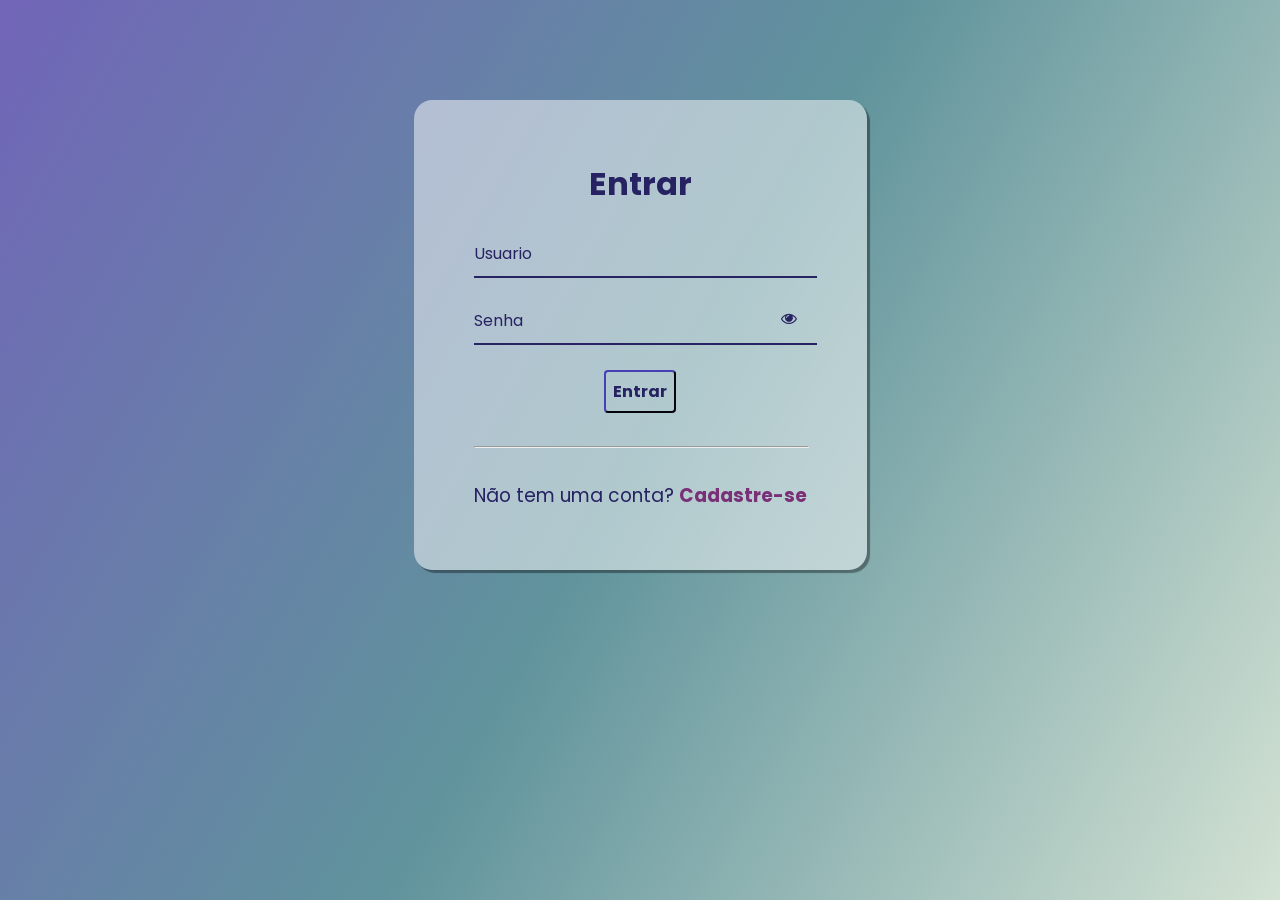
<file: index.html>
<!DOCTYPE html>
<html lang="pt-br">
<head>
    <meta charset="UTF-8">
    <meta http-equiv="X-UA-Compatible" content="IE=edge">
    <meta name="viewport" content="width=device-width, initial-scale=1.0">
    <link rel="stylesheet" href="https://luanvictorms.github.io/Tela-login-lvl2/style.css">
    <link rel="stylesheet" href="https://stackpath.bootstrapcdn.com/font-awesome/4.7.0/css/font-awesome.min.css">
    <script defer src="https://luanvictorms.github.io/Tela-login-lvl2/index.js"></script>
    <title>Document</title>
</head>
<body>
    <div class='container'>
        <div class='card'>
            <h1>Entrar</h1>

            <div id='msgError'></div>

            <div class='label-float'>
                <input type='text' id='usuario' placeholder='' required>
                <label id='userLabel' for='usuario'>Usuario</label>
            </div>

            <div class='label-float'>
                <input type='password' id='senha' placeholder='' required>
                <label id='senhaLabel' for='senha'>Senha</label>
                <i class="fa fa-eye" aria-hidden="true"></i>
            </div>

            <div class='justify-center'>
                <button onclick='entrar()'>Entrar</button>
            </div>
            
            <div>
                <hr>
            </div>

            <p> Não tem uma conta?
                <a href="https://luanvictorms.github.io/Tela-login-lvl2/cadastro.html"> Cadastre-se</a>
            </p>

        </div>
    </div>
</body>
</html>
</file>
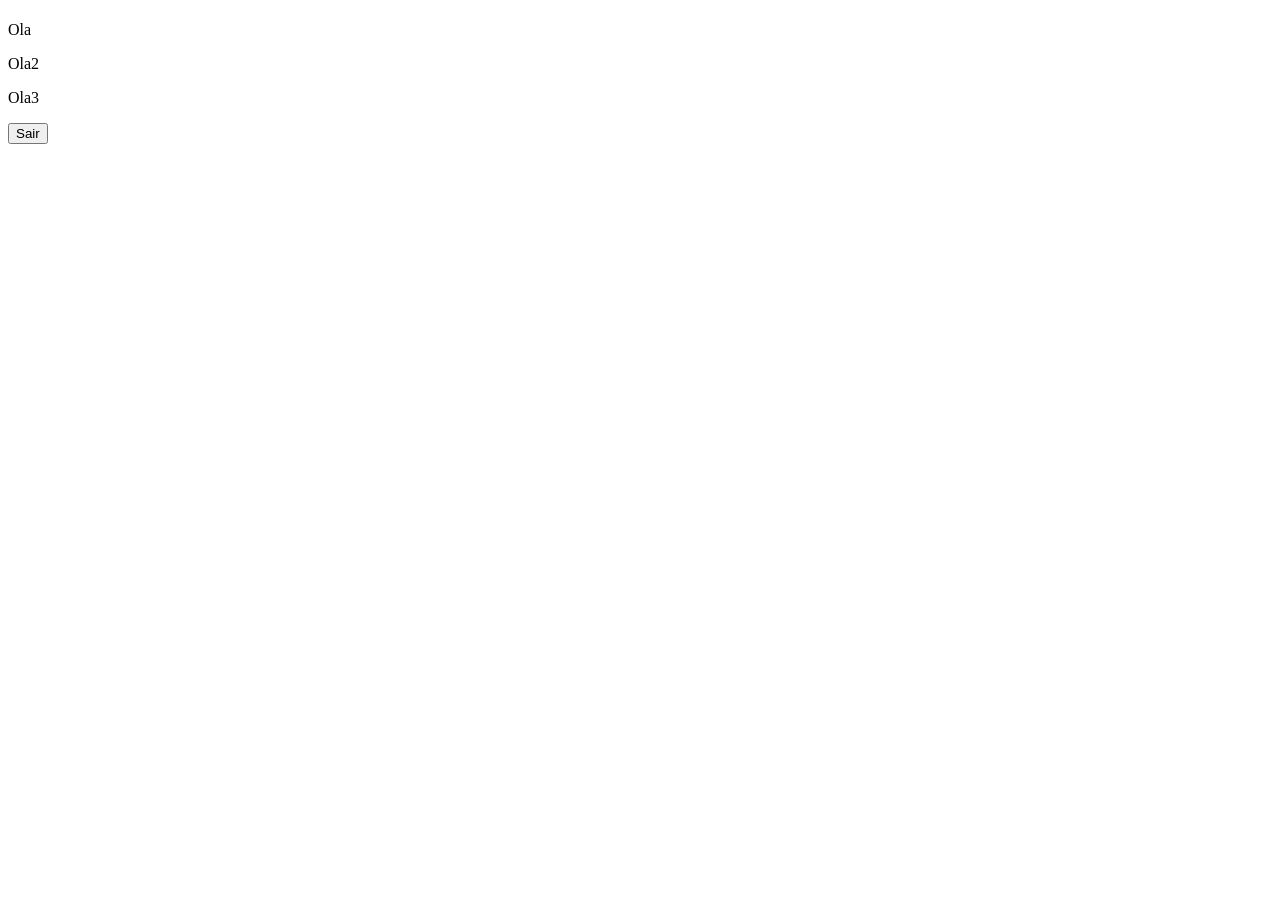
<file: boasvindas.html>
<!DOCTYPE html>
<html lang="pt-br">
<head>
    <meta charset="UTF-8">
    <meta http-equiv="X-UA-Compatible" content="IE=edge">
    <meta name="viewport" content="width=device-width, initial-scale=1.0">
    <script defer src="https://luanvictorms.github.io/Tela-login-lvl2/boasvindasa.js"></script>
    <title>Inicio</title>
</head>
<body>
    <h1 id='logado'></h1>
    <section> 
        <div class="cards">
            <div id="cards1" class="cards1">
                <p>Ola</p>
            </div>
            <div id="cards2" class="cards2">
                <p>Ola2</p>
            </div>
            <div id="cards3" class="cards3">
                <p>Ola3</p>
            </div>
        </div>
    </section>
    <button onclick='sair()' > Sair </button>
</body>
</html>
</file>
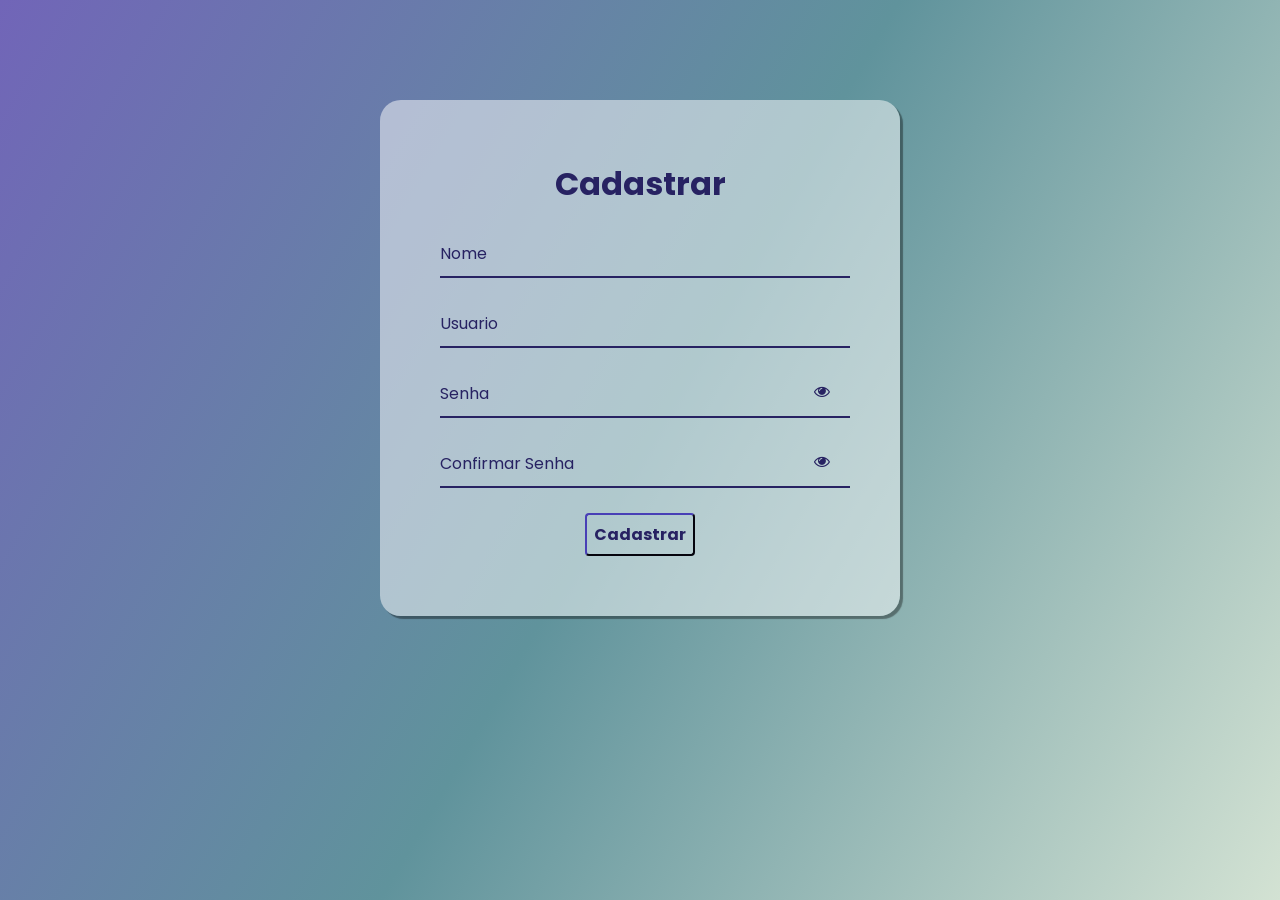
<file: cadastro.html>
<!DOCTYPE html>
<html lang="pt-br">
<head>
    <meta charset="UTF-8">
    <meta http-equiv="X-UA-Compatible" content="IE=edge">
    <meta name="viewport" content="width=device-width, initial-scale=1.0">
    <link rel="stylesheet" href="https://luanvictorms.github.io/Tela-login-lvl2/styleCadastro.css">
    <link rel="stylesheet" href="https://stackpath.bootstrapcdn.com/font-awesome/4.7.0/css/font-awesome.min.css">
    <script defer src="https://luanvictorms.github.io/Tela-login-lvl2/cadastro.js"></script>
    <title>Cadastro</title>
</head>
<body>
    <div class='container'>
        <div class='card'>
            <h1>Cadastrar</h1>

            <div id='msgError'></div>
            <div id='msgSucess'></div>

            <div class='label-float'>
                <input type='text' id='nome' placeholder='' required>
                <label id="labelNome" for='nome'>Nome</label>
            </div>


            <div class='label-float'>
                <input type='text' id='usuario' placeholder='' required>
                <label id="labelUsuario" for='usuario'>Usuario</label>
            </div>

            <div class='label-float'>
                <input type='password' id='senha' placeholder='' required>
                <label id="labelSenha" for='senha'>Senha</label>
                <i id='verSenha' class="fa fa-eye" aria-hidden="true"></i>
            </div>

            <div class='label-float'>
                <input type='password' id='confirmSenha' placeholder='' required>
                <label id="labelConfirmSenha" for='confirmSenha'>Confirmar Senha</label>
                <i id='verConfirmSenha' class="fa fa-eye" aria-hidden="true"></i>
            </div>

            <div class='justify-center'>
                <button onclick='cadastrar()'>Cadastrar</button>
            </div>

        </div>
    </div>
</body>
</html>
</file>
